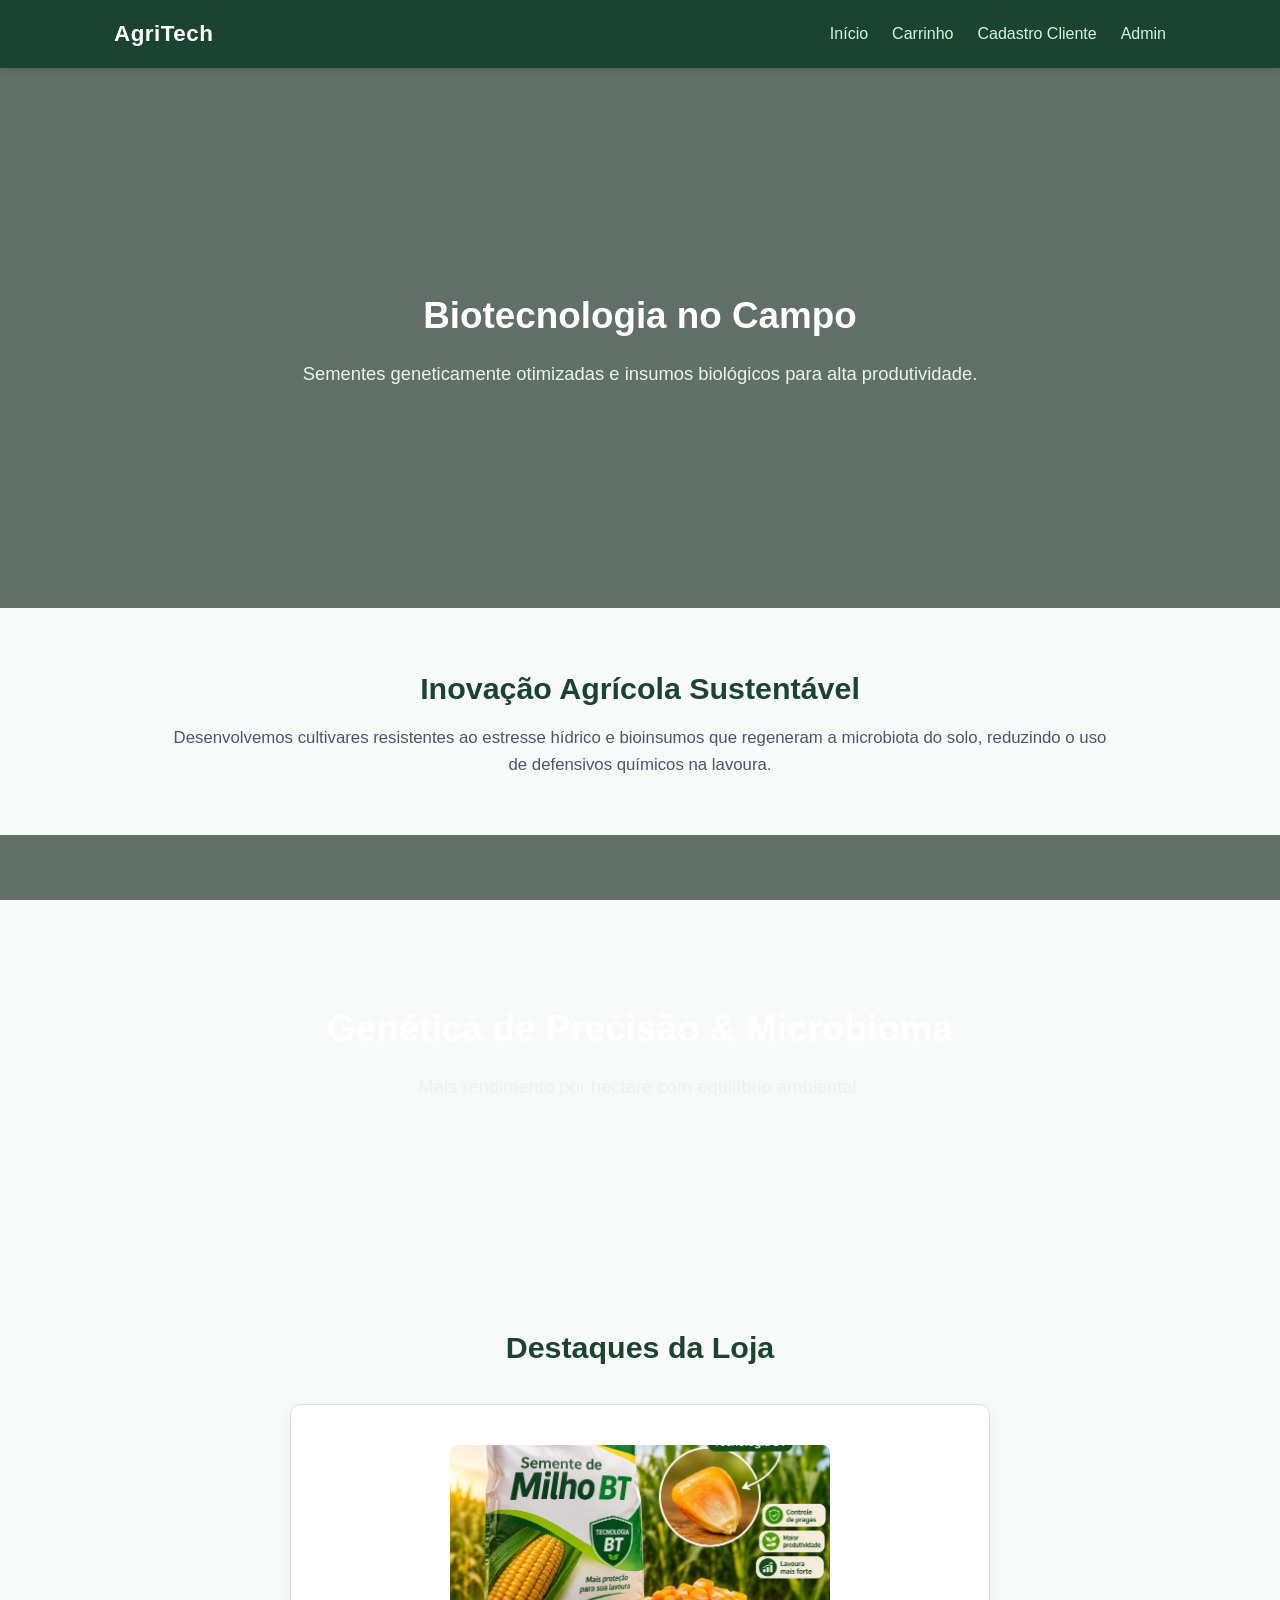
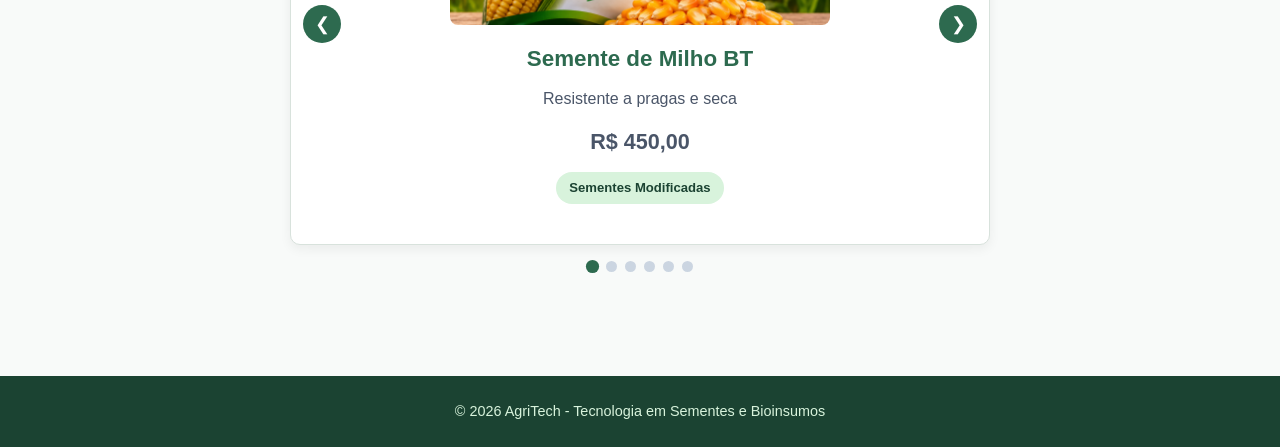
<file: index.html>
<!DOCTYPE html>
<html lang="pt-BR">
<head>
    <meta charset="UTF-8">
    <meta name="viewport" content="width=device-width, initial-scale=1.0">

    <link rel="stylesheet" href="style.css">
    

    <title>AgriTech - Sementes Modificadas e Insumos Biológicos</title>
</head>
<body>
    <header>
        <nav>
            <span class="logo">AgriTech</span>
            <ul>
                <li><a href="index.html">Início</a></li>
                <li><a href="./pages/consulta/consulta.html">Carrinho</a></li>
                <li><a href="./pages/cliente/cliente.html">Cadastro Cliente</a></li>
                <li><a href="./pages/administrador/administrador.html">Admin</a></li>
            </ul>
        </nav>
    </header>

    <main>

        <section class="parallax parallax-1">
            <div class="parallax-texto">
                <h1>Biotecnologia no Campo</h1>
                <p>Sementes geneticamente otimizadas e insumos biológicos para alta produtividade.</p>
            </div>
        </section>

        <section class="conteudo">
            <h2>Inovação Agrícola Sustentável</h2>
            <p>
                Desenvolvemos cultivares resistentes ao estresse hídrico e bioinsumos que regeneram 
                a microbiota do solo, reduzindo o uso de defensivos químicos na lavoura.
            </p>
        </section>

        <section class="parallax parallax-2">
            <div class="parallax-texto">
                <h2>Genética de Precisão &amp; Microbioma</h2>
                <p>Mais rendimento por hectare com equilíbrio ambiental.</p>
            </div>
        </section>

        <section class="conteudo">
            <h2>Destaques da Loja</h2>

            <div class="carrossel" id="carrossel">
                <button type="button" class="btn-carrossel prev" id="btn-prev" aria-label="Anterior">&#10094;</button>

                <div class="carrossel-track" id="carrossel-track">
                    <article class="slide ativo">
                        <img src="./img/Semente de Milho BT ao Amanhecer.png" alt="Semente de Milho BT ao Amanhecer">
                        <h3>Semente de Milho BT</h3>
                        <p>Resistente a pragas e seca</p>
                        <p class="preco-card">R$ 450,00</p>
                        <span class="tag">Sementes Modificadas</span>
                    </article>

                    <article class="slide">
                        <img src="./img/Sementes de Soja RR em Destaque.jpg" alt="Sementes de Soja RR em Destaque">
                        <h3>Semente de Soja RR</h3>
                        <p>Tolerante a herbicidas</p>
                        <p class="preco-card">R$ 380,00</p>
                        <span class="tag">Sementes Modificadas</span>
                    </article>

                    <article class="slide">
                        <img src="./img/semente-algodao.jpg" alt="Sementes de algodão">
                        <h3>Semente de Algodão Bollgard III</h3>
                        <p>Tripla proteção contra pragas lepidópteras e fibra de alta resistência</p>
                        <p class="preco-card">R$ 620,00</p>
                        <span class="tag">Sementes Modificadas</span>
                    </article>

                    <article class="slide">
                        <img src="./img/biofertilizante.jpg" alt="Biofertilizante NPK Vivo">
                        <h3>Biofertilizante NPK Vivo</h3>
                        <p>Acelerador de absorção de nutrientes</p>
                        <p class="preco-card">R$ 120,00</p>
                        <span class="tag">Insumos Biologicos</span>
                    </article>

                    <article class="slide">
                        <img src="./img/Biofungicida-Trichoderma.jpg" alt="Biofungicida Trichoderma Plus 5L">
                        <h3>Biofungicida Trichoderma Plus 5L</h3>
                        <p>Controle biológico preventivo contra fungos de solo</p>
                        <p class="preco-card">R$ 245,00</p>
                        <span class="tag">Insumos Biologicos</span>
                    </article>

                    <article class="slide">
                        <img src="./img/inoculante.jpg" alt="Inoculante Bradyrhizobium Líquido 10L">
                        <h3>Inoculante Bradyrhizobium Líquido 10L</h3>
                        <p>Fixador biológico de nitrogênio para sementes de soja</p>
                        <p class="preco-card">R$ 132,00</p>
                        <span class="tag">Insumos Biologicos</span>
                    </article>
                </div>

                <button type="button" class="btn-carrossel next" id="btn-next" aria-label="Próximo">&#10095;</button>
            </div>

            <div class="indicadores" id="indicadores"></div>
        </section>
    </main>

    <footer>
        <p>&copy; 2026 AgriTech - Tecnologia em Sementes e Bioinsumos</p>
    </footer>
    <script src="app.js"></script>
</body>
</html>
</file>
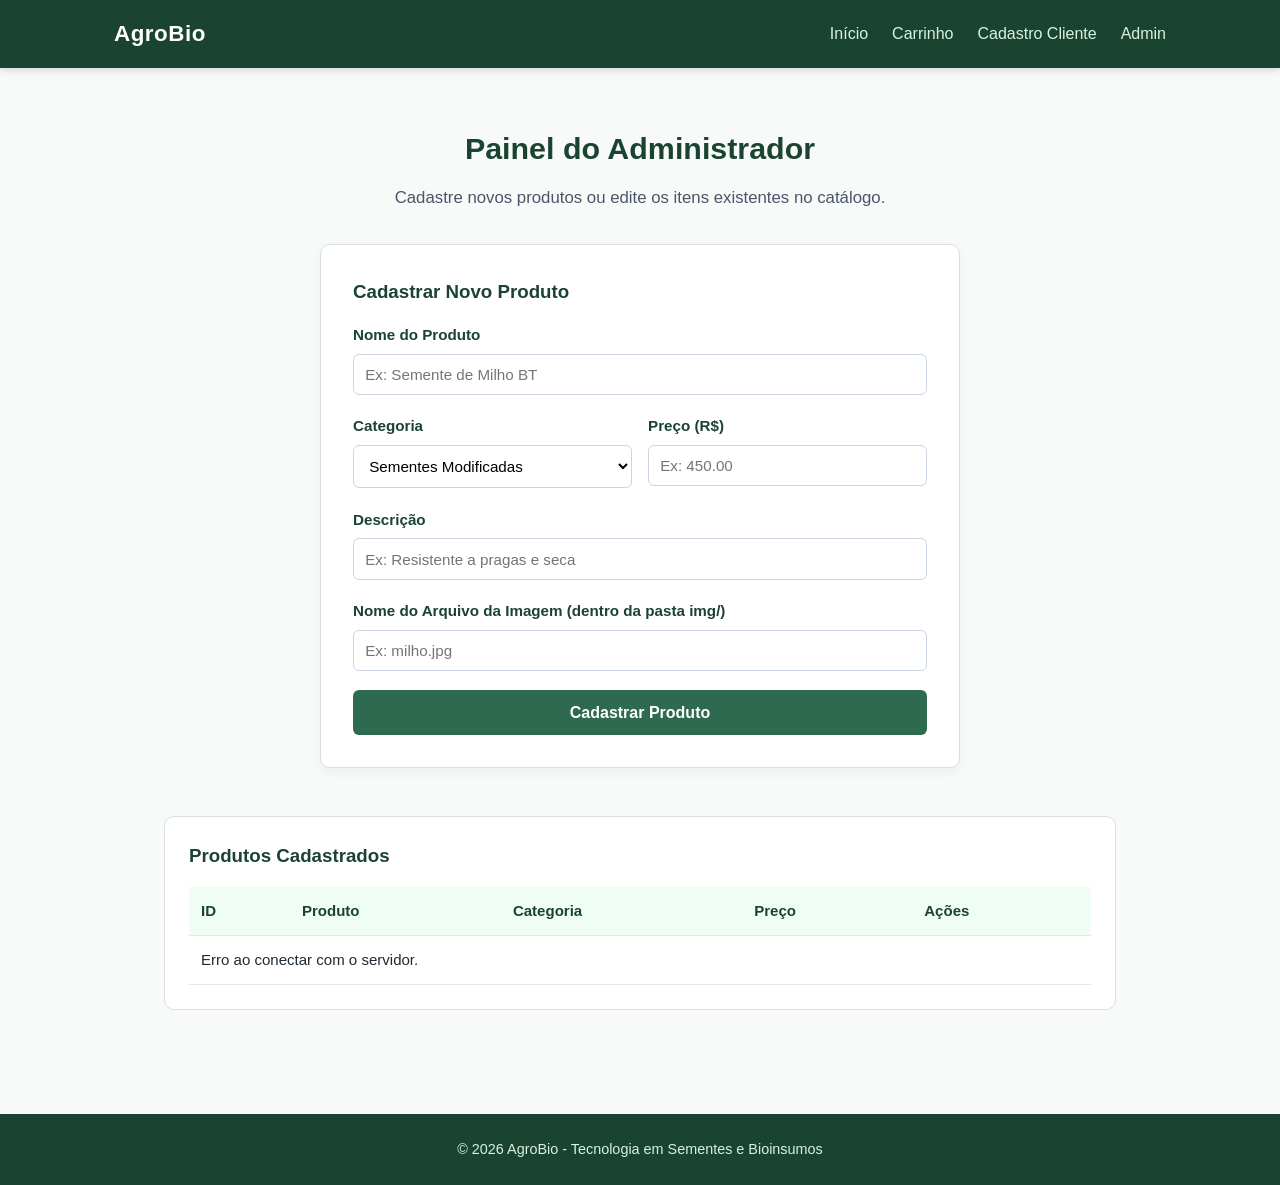
<file: pages/administrador/administrador.html>
<!DOCTYPE html>
<html lang="pt-BR">
<head>
    <meta charset="UTF-8">
    <meta name="viewport" content="width=device-width, initial-scale=1.0">

    <link rel="stylesheet" href="../../style.css">
    <script src="../../app.js" defer></script>

    <title>Administrador - AgroBio</title>
</head>
<body>
    <header>
        <nav>
            <span class="logo">AgroBio</span>
            <ul>
                <li><a href="../../index.html">Início</a></li>
                <li><a href="../consulta/consulta.html">Carrinho</a></li>
                <li><a href="../cliente/cliente.html">Cadastro Cliente</a></li>
                <li><a href="./administrador.html">Admin</a></li>
            </ul>
        </nav>
    </header>

    <main class="conteudo">
        <h2>Painel do Administrador</h2>
        <p>Cadastre novos produtos ou edite os itens existentes no catálogo.</p>

        <!-- Formulário de Cadastro / Edição -->
        <form id="form-admin-produto" class="form-agrobio">
            <h3 id="titulo-form-admin" style="color: #1b4332; margin-bottom: 1rem;">Cadastrar Novo Produto</h3>
            <input type="hidden" id="admin-id-produto">

            <div class="campo">
                <label for="admin-nome">Nome do Produto</label>
                <input type="text" id="admin-nome" required placeholder="Ex: Semente de Milho BT">
            </div>

            <div class="campo-duplo">
                <div class="campo">
                    <label for="admin-categoria">Categoria</label>
                    <select id="admin-categoria" required class="select-admin">
                        <option value="1">Sementes Modificadas</option>
                        <option value="2">Insumos Biologicos</option>
                    </select>
                </div>

                <div class="campo">
                    <label for="admin-preco">Preço (R$)</label>
                    <input type="number" id="admin-preco" step="0.01" min="0" required placeholder="Ex: 450.00">
                </div>
            </div>

            <div class="campo">
                <label for="admin-descricao">Descrição</label>
                <input type="text" id="admin-descricao" required placeholder="Ex: Resistente a pragas e seca">
            </div>

            <div class="campo">
                <label for="admin-imagem">Nome do Arquivo da Imagem (dentro da pasta img/)</label>
                <input type="text" id="admin-imagem" placeholder="Ex: milho.jpg">
            </div>

            <div style="display: flex; gap: 0.8rem;">
                <button type="submit" id="btn-salvar-admin" class="btn-principal">Cadastrar Produto</button>
                <button type="button" id="btn-cancelar-edicao" class="btn-secundario" hidden>Cancelar Edição</button>
            </div>

            <p id="msg-admin-sucesso" class="msg-sucesso" hidden></p>
        </form>

        <!-- Tabela de Produtos Cadastrados -->
        <section class="tabela-admin-container">
            <h3>Produtos Cadastrados</h3>
            <table class="tabela-admin">
                <thead>
                    <tr>
                        <th>ID</th>
                        <th>Produto</th>
                        <th>Categoria</th>
                        <th>Preço</th>
                        <th>Ações</th>
                    </tr>
                </thead>
                <tbody id="tabela-produtos-admin"></tbody>
            </table>
        </section>
    </main>

    <footer>
        <p>&copy; 2026 AgroBio - Tecnologia em Sementes e Bioinsumos</p>
    </footer>
</body>
</html>
</file>
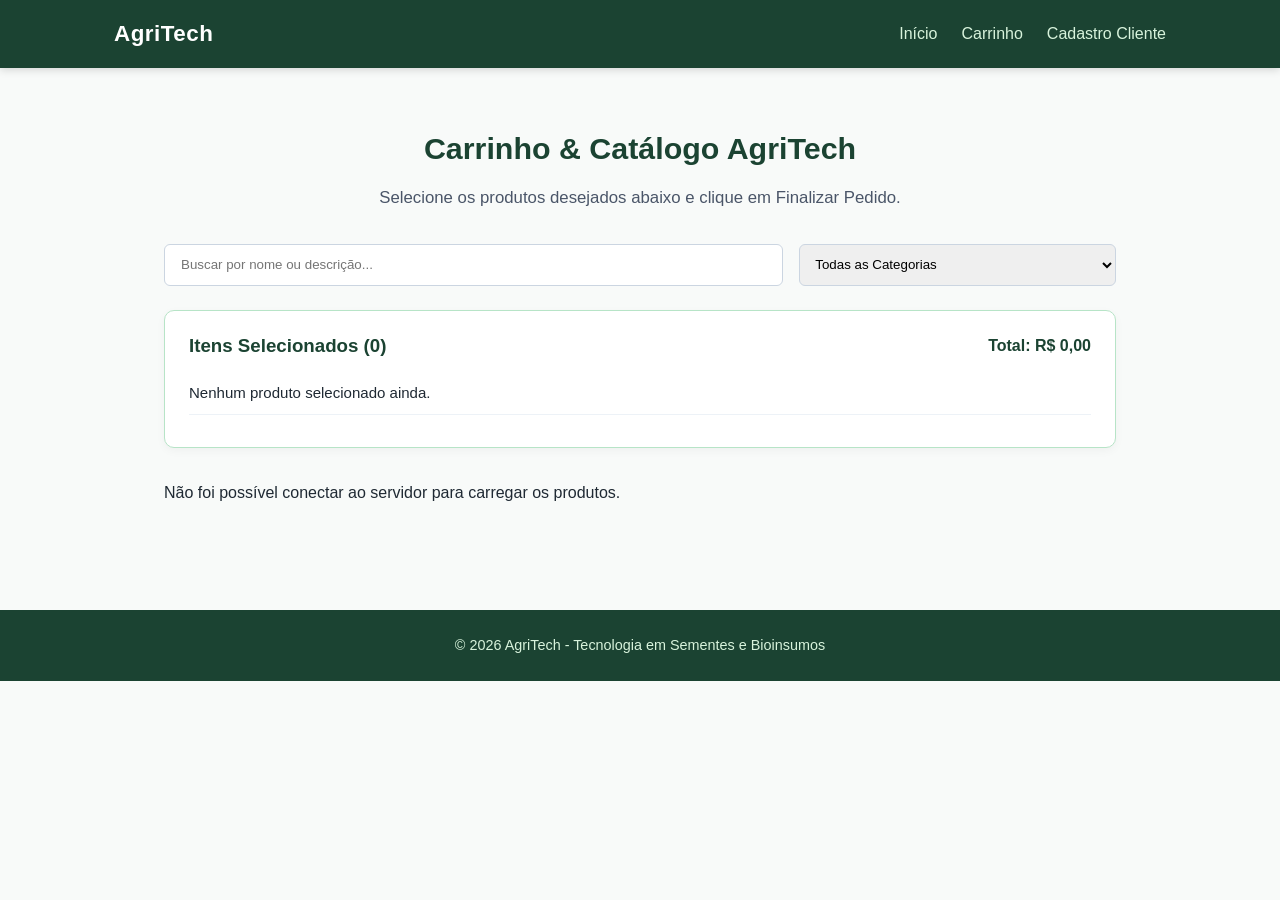
<file: pages/carrinho/carrinho.html>
<!DOCTYPE html>
<html lang="pt-BR">
<head>
    <meta charset="UTF-8">
    <meta name="viewport" content="width=device-width, initial-scale=1.0">

    <link rel="stylesheet" href="../../style.css">
    <script src="../../app.js" defer></script>

    <title>Carrinho - AgriTech</title>
</head>
<body>
    <header>
        <nav>
            <span class="logo">AgriTech</span>
            <ul>
                <li><a href="../../index.html">Início</a></li>
                <li><a href="./carrinho.html">Carrinho</a></li>
                <li><a href="../cliente/cliente.html">Cadastro Cliente</a></li>
            </ul>
        </nav>
    </header>

    <main class="conteudo">
        <h2>Carrinho &amp; Catálogo AgriTech</h2>
        <p>Selecione os produtos desejados abaixo e clique em Finalizar Pedido.</p>

        <!-- Barra de filtros -->
        <div class="filtros-consulta">
            <input type="search" id="busca-produto" placeholder="Buscar por nome ou descrição...">
            <select id="filtro-categoria">
                <option value="Todas">Todas as Categorias</option>
                <option value="1">Sementes Modificadas</option>
                <option value="2">Insumos Biologicos</option>
            </select>
        </div>

        <section class="carrinho-resumo">
            <div class="carrinho-topo">
                <h3>Itens Selecionados (<span id="carrinho-qtd">0</span>)</h3>
                <strong id="carrinho-total">Total: R$ 0,00</strong>
            </div>
            <ul id="carrinho-lista" class="carrinho-lista"></ul>
            <button type="button" id="btn-finalizar" class="btn-principal" hidden>Finalizar Pedido</button>
        </section>

        <div id="lista-produtos" class="grid-consulta"></div>
    </main>

    <footer>
        <p>&copy; 2026 AgriTech - Tecnologia em Sementes e Bioinsumos</p>
    </footer>
</body>
</html>
</file>
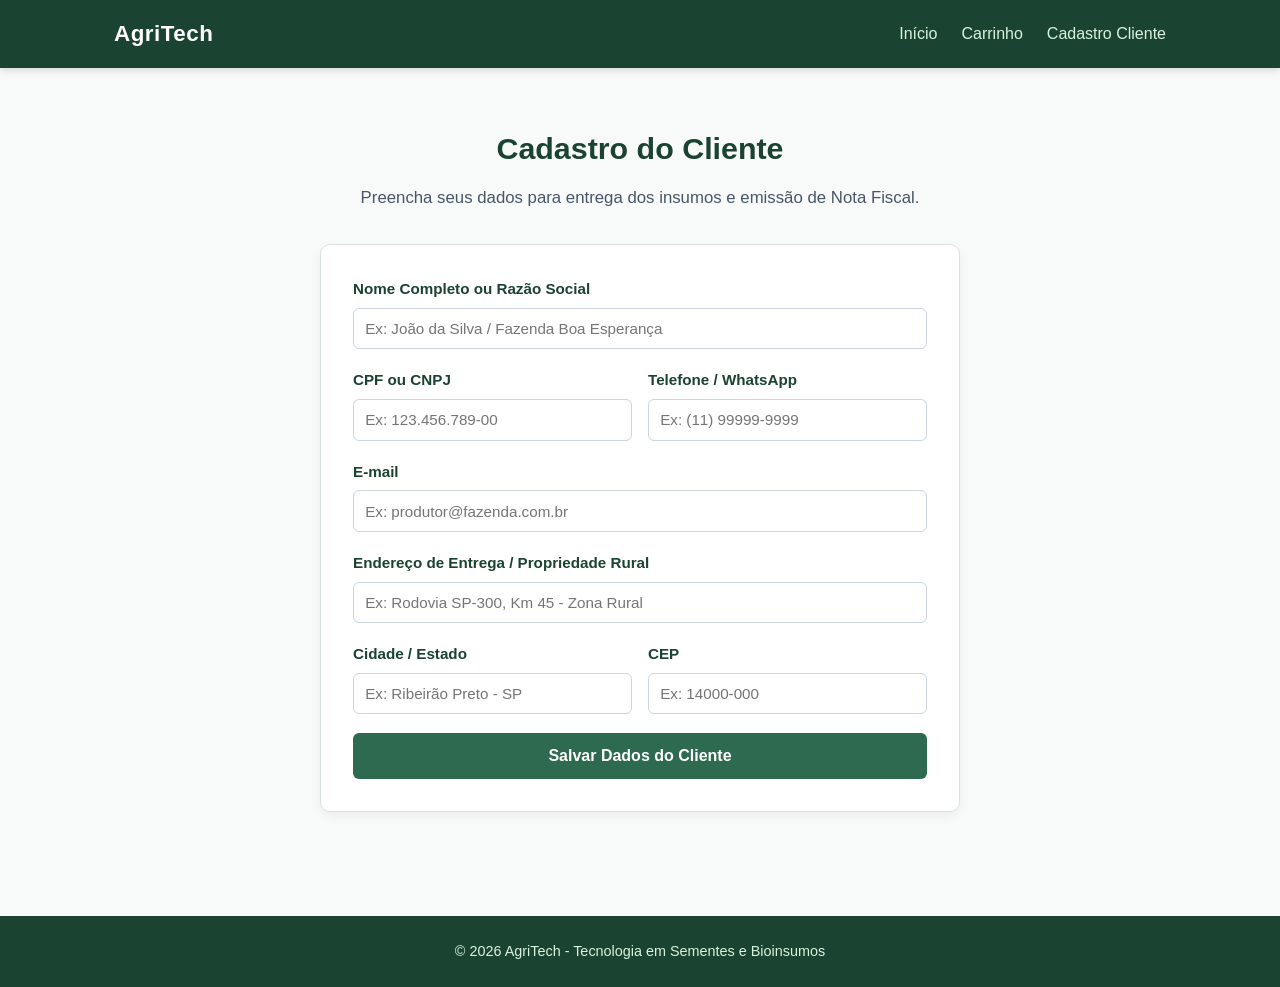
<file: pages/cliente/cliente.html>
<!DOCTYPE html>
<html lang="pt-BR">
<head>
    <meta charset="UTF-8">
    <meta name="viewport" content="width=device-width, initial-scale=1.0">

    <link rel="stylesheet" href="../../style.css">
    <script src="../../app.js" defer></script>

    <title>Cadastro do Cliente - AgriTech</title>
</head>
<body>
    <header>
        <nav>
            <span class="logo">AgriTech</span>
            <ul>
                <li><a href="../../index.html">Início</a></li>
                <li><a href="../consulta/consulta.html">Carrinho</a></li>
                <li><a href="./cliente.html">Cadastro Cliente</a></li>
            </ul>
        </nav>
    </header>

    <main class="conteudo">
        <h2>Cadastro do Cliente</h2>
        <p>Preencha seus dados para entrega dos insumos e emissão de Nota Fiscal.</p>

        <form id="form-cliente" class="form-agrobio">
            <div class="campo">
                <label for="cliente-nome">Nome Completo ou Razão Social</label>
                <input type="text" id="cliente-nome" required placeholder="Ex: João da Silva / Fazenda Boa Esperança">
            </div>

            <div class="campo-duplo">
                <div class="campo">
                    <label for="cliente-documento">CPF ou CNPJ</label>
                    <input type="text" id="cliente-documento" required placeholder="Ex: 123.456.789-00">
                </div>

                <div class="campo">
                    <label for="cliente-telefone">Telefone / WhatsApp</label>
                    <input type="tel" id="cliente-telefone" required placeholder="Ex: (11) 99999-9999">
                </div>
            </div>

            <div class="campo">
                <label for="cliente-email">E-mail</label>
                <input type="email" id="cliente-email" required placeholder="Ex: produtor@fazenda.com.br">
            </div>

            <div class="campo">
                <label for="cliente-endereco">Endereço de Entrega / Propriedade Rural</label>
                <input type="text" id="cliente-endereco" required placeholder="Ex: Rodovia SP-300, Km 45 - Zona Rural">
            </div>

            <div class="campo-duplo">
                <div class="campo">
                    <label for="cliente-cidade">Cidade / Estado</label>
                    <input type="text" id="cliente-cidade" required placeholder="Ex: Ribeirão Preto - SP">
                </div>

                <div class="campo">
                    <label for="cliente-cep">CEP</label>
                    <input type="text" id="cliente-cep" required placeholder="Ex: 14000-000">
                </div>
            </div>

            <button type="submit" class="btn-principal">Salvar Dados do Cliente</button>
            <p id="msg-cliente-sucesso" class="msg-sucesso" hidden>Dados do cliente salvos com sucesso!</p>
        </form>
    </main>

    <footer>
        <p>&copy; 2026 AgriTech - Tecnologia em Sementes e Bioinsumos</p>
    </footer>
</body>
</html>
</file>
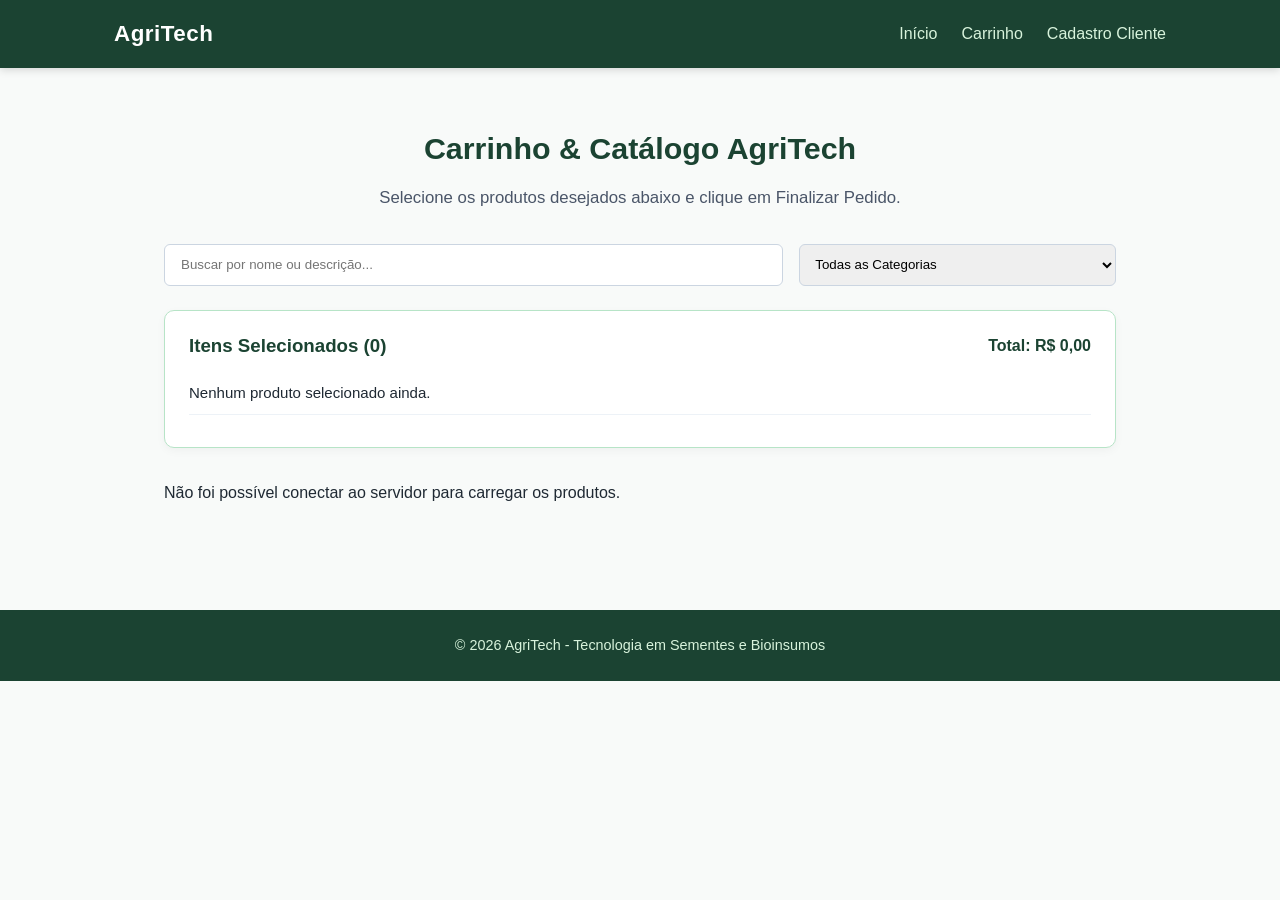
<file: pages/consulta/consulta.html>
<!DOCTYPE html>
<html lang="pt-BR">
<head>
    <meta charset="UTF-8">
    <meta name="viewport" content="width=device-width, initial-scale=1.0">

    <link rel="stylesheet" href="../../style.css">
    <script src="../../app.js" defer></script>

    <title>Carrinho - AgriTech</title>
</head>
<body>
    <header>
        <nav>
            <span class="logo">AgriTech</span>
            <ul>
                <li><a href="../../index.html">Início</a></li>
                <li><a href="./consulta.html">Carrinho</a></li>
                <li><a href="../cliente/cliente.html">Cadastro Cliente</a></li>
            </ul>
        </nav>
    </header>

    <main class="conteudo">
        <h2>Carrinho &amp; Catálogo AgriTech</h2>
        <p>Selecione os produtos desejados abaixo e clique em Finalizar Pedido.</p>

        <!-- Barra de filtros -->
        <div class="filtros-consulta">
            <input type="search" id="busca-produto" placeholder="Buscar por nome ou descrição...">
            <select id="filtro-categoria">
                <option value="Todas">Todas as Categorias</option>
                <option value="1">Sementes Modificadas</option>
                <option value="2">Insumos Biologicos</option>
            </select>
        </div>

        <section class="carrinho-resumo">
            <div class="carrinho-topo">
                <h3>Itens Selecionados (<span id="carrinho-qtd">0</span>)</h3>
                <strong id="carrinho-total">Total: R$ 0,00</strong>
            </div>
            <ul id="carrinho-lista" class="carrinho-lista"></ul>
            <button type="button" id="btn-finalizar" class="btn-principal" hidden>Finalizar Pedido</button>
        </section>

        <div id="lista-produtos" class="grid-consulta"></div>
    </main>

    <footer>
        <p>&copy; 2026 AgriTech - Tecnologia em Sementes e Bioinsumos</p>
    </footer>
</body>
</html>
</file>
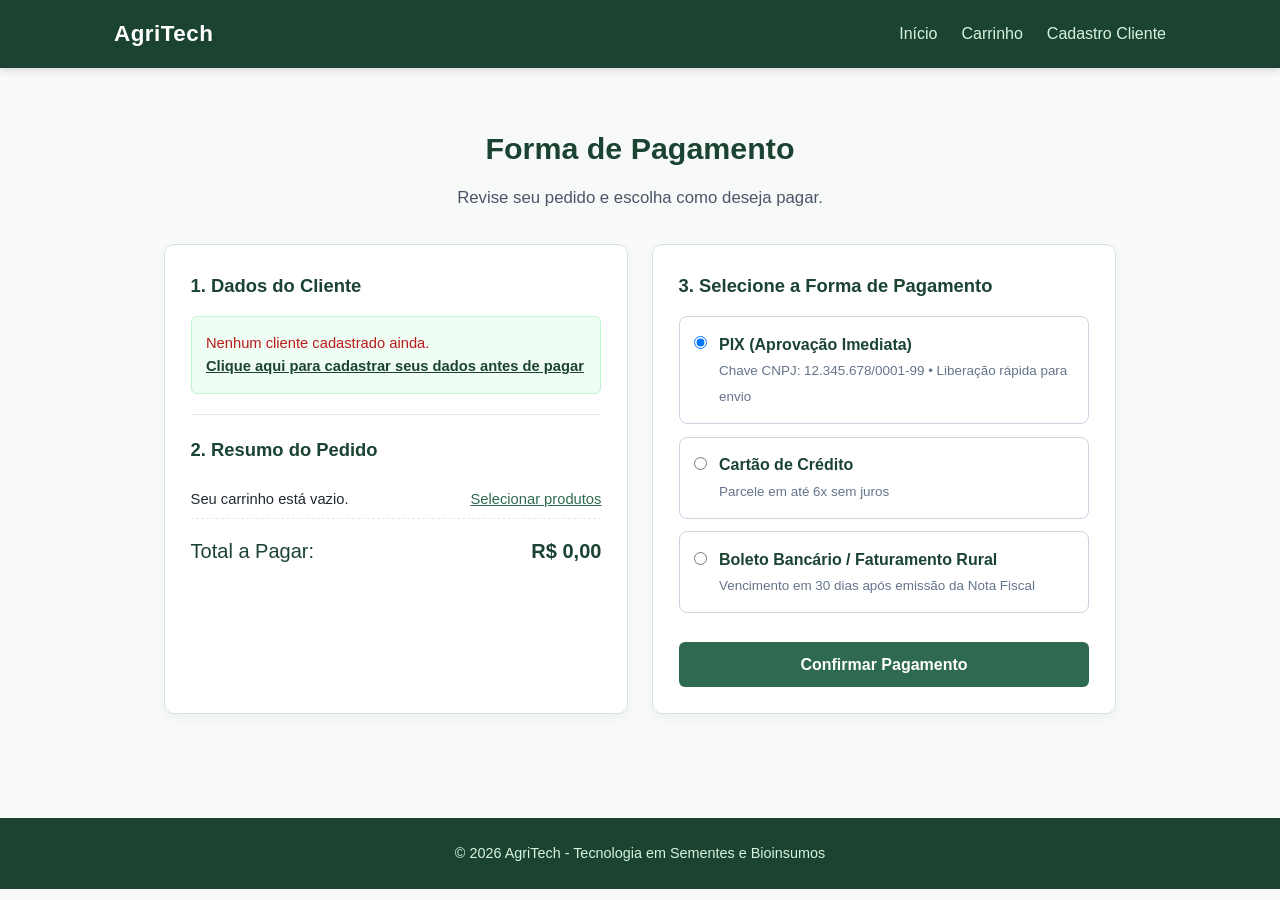
<file: pages/pagamento/pagamento.html>
<!DOCTYPE html>
<html lang="pt-BR">
<head>
    <meta charset="UTF-8">
    <meta name="viewport" content="width=device-width, initial-scale=1.0">

    <link rel="stylesheet" href="../../style.css">
    <script src="../../app.js" defer></script>

    <title>Forma de Pagamento - AgriTech</title>
</head>
<body>
    <header>
        <nav>
            <span class="logo">AgriTech</span>
            <ul>
                <li><a href="../../index.html">Início</a></li>
                <li><a href="../consulta/consulta.html">Carrinho</a></li>
                <li><a href="../cliente/cliente.html">Cadastro Cliente</a></li>
            </ul>
        </nav>
    </header>

    <main class="conteudo">
        <h2>Forma de Pagamento</h2>
        <p>Revise seu pedido e escolha como deseja pagar.</p>

        <div class="grid-pagamento" id="area-pagamento">
            <!-- Coluna 1: Dados do Cliente e Resumo -->
            <div class="card-pagamento">
                <h3>1. Dados do Cliente</h3>
                <div id="info-cliente-pagamento" class="box-info-cliente"></div>

                <hr class="divisor">

                <h3>2. Resumo do Pedido</h3>
                <ul id="resumo-itens-pagamento" class="lista-resumo-pagamento"></ul>
                <div class="total-pagamento">
                    <span>Total a Pagar:</span>
                    <strong id="total-final-pagamento">R$ 0,00</strong>
                </div>
            </div>

            <!-- Coluna 2: Opções de Pagamento -->
            <form id="form-pagamento" class="card-pagamento">
                <h3>3. Selecione a Forma de Pagamento</h3>

                <label class="opcao-pagamento">
                    <input type="radio" name="metodo_pagamento" value="PIX" checked>
                    <div>
                        <strong>PIX (Aprovação Imediata)</strong>
                        <small>Chave CNPJ: 12.345.678/0001-99 • Liberação rápida para envio</small>
                    </div>
                </label>

                <label class="opcao-pagamento">
                    <input type="radio" name="metodo_pagamento" value="Cartão de Crédito">
                    <div>
                        <strong>Cartão de Crédito</strong>
                        <small>Parcele em até 6x sem juros</small>
                    </div>
                </label>

                <div id="campos-cartao" class="campos-cartao" hidden>
                    <div class="campo">
                        <label for="num-cartao">Número do Cartão</label>
                        <input type="text" id="num-cartao" placeholder="0000 0000 0000 0000" maxlength="19">
                    </div>
                    <div class="campo-duplo">
                        <div class="campo">
                            <label for="validade-cartao">Validade</label>
                            <input type="text" id="validade-cartao" placeholder="MM/AA" maxlength="5">
                        </div>
                        <div class="campo">
                            <label for="cvv-cartao">CVV</label>
                            <input type="text" id="cvv-cartao" placeholder="123" maxlength="4">
                        </div>
                    </div>
                </div>

                <label class="opcao-pagamento">
                    <input type="radio" name="metodo_pagamento" value="Boleto Bancário / Safra">
                    <div>
                        <strong>Boleto Bancário / Faturamento Rural</strong>
                        <small>Vencimento em 30 dias após emissão da Nota Fiscal</small>
                    </div>
                </label>

                <button type="submit" class="btn-principal" style="margin-top: 1rem;">Confirmar Pagamento</button>
            </form>
        </div>

        <!-- Confirmação do Pedido -->
        <div id="pedido-confirmado" class="box-sucesso-pedido" hidden>
            <h3>Pedido Confirmado com Sucesso!</h3>
            <p id="detalhes-pedido-confirmado"></p>
            <a href="../../index.html" class="btn-principal" style="display: inline-block; width: auto; padding: 0.8rem 2rem; margin-top: 1rem; text-decoration: none;">Voltar ao Início</a>
        </div>
    </main>

    <footer>
        <p>&copy; 2026 AgriTech - Tecnologia em Sementes e Bioinsumos</p>
    </footer>
</body>
</html>
</file>
<file: style.css>
* {
    margin: 0;
    padding: 0;
    box-sizing: border-box;
}

body {
    font-family: 'Segoe UI', Tahoma, Geneva, Verdana, sans-serif;
    color: #1f2933;
    background-color: #f8faf9;
    line-height: 1.6;
}

header {
    background-color: #1b4332;
    position: sticky;
    top: 0;
    z-index: 100;
    box-shadow: 0 2px 8px rgba(0, 0, 0, 0.15);
}

nav {
    max-width: 1100px;
    margin: 0 auto;
    padding: 1rem 1.5rem;
    display: flex;
    justify-content: space-between;
    align-items: center;
}

.logo {
    color: #ffffff;
    font-size: 1.4rem;
    font-weight: bold;
    letter-spacing: 0.5px;
}

nav ul {
    list-style: none;
    display: flex;
    gap: 1.5rem;
}

nav a {
    color: #d8f3dc;
    text-decoration: none;
    font-weight: 500;
    transition: color 0.2s ease;
}

nav a:hover {
    color: #ffffff;
    text-decoration: underline;
}

.parallax {
    min-height: 60vh;
    background-attachment: fixed;
    background-position: center;
    background-repeat: no-repeat;
    background-size: cover;
    display: flex;
    align-items: center;
    justify-content: center;
    text-align: center;
    padding: 2rem;
}

.parallax-1 {
    background-image: linear-gradient(rgba(15, 38, 28, 0.65), rgba(15, 38, 28, 0.65)),
        url('https://images.unsplash.com/photo-1625246333195-78d9c38ad449?auto=format&fit=crop&w=1600&q=80');
}

.parallax-2 {
    min-height: 48vh;
    background-image: linear-gradient(rgba(15, 38, 28, 0.65), rgba(15, 38, 28, 0.65)),
        url('https://images.unsplash.com/photo-1530836369250-ef72a3f5cda8?auto=format&fit=crop&w=1600&q=80');
}

.parallax-texto {
    max-width: 750px;
    color: #ffffff;
}

.parallax-texto h1,
.parallax-texto h2 {
    font-size: 2.3rem;
    margin-bottom: 0.8rem;
}

.parallax-texto p {
    font-size: 1.15rem;
    color: #e9f5ec;
}

.conteudo {
    max-width: 1000px;
    margin: 0 auto;
    padding: 3.5rem 1.5rem;
    text-align: center;
}

.conteudo h2 {
    color: #1b4332;
    font-size: 1.9rem;
    margin-bottom: 0.8rem;
}

.conteudo > p {
    font-size: 1.05rem;
    color: #4a5568;
}

.carrossel {
    position: relative;
    max-width: 700px;
    margin: 2rem auto 1rem;
    background-color: #ffffff;
    border: 1px solid #d8e2dc;
    border-radius: 10px;
    padding: 2.5rem 3.8rem;
    box-shadow: 0 4px 12px rgba(0, 0, 0, 0.06);
}

.slide {
    display: none;
    animation: fadeSlide 0.25s ease;
}

.slide.ativo {
    display: block;
}

.slide img {
    width: 100%;
    max-width: 380px;
    height: 180px;
    object-fit: cover;
    border-radius: 8px;
    margin: 0 auto 1rem;
    display: block;
}

.slide h3 {
    color: #2d6a4f;
    font-size: 1.4rem;
    margin-bottom: 0.6rem;
}

.slide p {
    color: #4a5568;
    margin-bottom: 0.8rem;
}

.tag {
    display: inline-block;
    background-color: #d8f3dc;
    color: #1b4332;
    font-size: 0.82rem;
    font-weight: 600;
    padding: 0.35rem 0.85rem;
    border-radius: 20px;
}

.btn-carrossel {
    position: absolute;
    top: 50%;
    transform: translateY(-50%);
    z-index: 10;
    background-color: #2d6a4f;
    color: #ffffff;
    border: none;
    width: 38px;
    height: 38px;
    border-radius: 50%;
    font-size: 1.1rem;
    cursor: pointer;
    transition: background-color 0.1s ease;
}

.btn-carrossel:hover {
    background-color: #1b4332;
}

.btn-carrossel.prev {
    left: 12px;
}

.btn-carrossel.next {
    right: 12px;
}

.indicadores {
    display: flex;
    justify-content: center;
    gap: 0.5rem;
    margin-top: 1rem;
}

.indicador {
    width: 11px;
    height: 11px;
    border-radius: 50%;
    border: none;
    background-color: #cbd5e1;
    cursor: pointer;
}

.indicador.ativo {
    background-color: #2d6a4f;
    transform: scale(1.2);
}

@keyframes fadeSlide {
    from { opacity: 0; transform: translateY(4px); }
    to { opacity: 1; transform: translateY(0); }
}

.filtros-consulta {
    display: flex;
    gap: 1rem;
    margin: 2rem 0 1.5rem;
    flex-wrap: wrap;
}

.filtros-consulta input {
    flex: 2;
    min-width: 220px;
    padding: 0.7rem 1rem;
    border: 1px solid #cbd5e1;
    border-radius: 6px;
}

.filtros-consulta select {
    flex: 1;
    min-width: 180px;
    padding: 0.7rem;
    border: 1px solid #cbd5e1;
    border-radius: 6px;
}

.carrinho-resumo {
    background-color: #ffffff;
    border: 1px solid #b7e4c7;
    border-radius: 10px;
    padding: 1.25rem 1.5rem;
    margin-bottom: 2rem;
    text-align: left;
    box-shadow: 0 3px 10px rgba(0, 0, 0, 0.04);
}

.carrinho-topo {
    display: flex;
    justify-content: space-between;
    align-items: center;
    color: #1b4332;
}

.carrinho-lista {
    list-style: none;
    margin: 0.75rem 0;
}

.carrinho-lista li {
    display: flex;
    justify-content: space-between;
    align-items: center;
    padding: 0.55rem 0;
    border-bottom: 1px solid #edf2f7;
    font-size: 0.94rem;
    gap: 1rem;
    flex-wrap: wrap;
}

.btn-remover-item {
    background: none;
    border: none;
    color: #b91c1c;
    cursor: pointer;
    font-size: 0.85rem;
    margin-left: 0.75rem;
    text-decoration: underline;
}

.grid-consulta {
    display: grid;
    grid-template-columns: repeat(auto-fit, minmax(260px, 1fr));
    gap: 1.5rem;
    text-align: left;
}

.card-produto {
    background-color: #ffffff;
    border: 1px solid #d8e2dc;
    border-radius: 10px;
    padding: 1.5rem;
    display: flex;
    flex-direction: column;
    justify-content: space-between;
    box-shadow: 0 3px 10px rgba(0, 0, 0, 0.04);
}

.card-produto img {
    width: 100%;
    height: 160px;
    object-fit: cover;
    border-radius: 6px;
    margin-bottom: 0.75rem;
    display: block;
}

.card-produto h3 {
    color: #1b4332;
    margin: 0.75rem 0 0.4rem;
    font-size: 1.15rem;
}

.card-produto p {
    font-size: 0.92rem;
    color: #4a5568;
    margin-bottom: 1rem;
}

.preco-card {
    font-size: 1.35rem;
    font-weight: 700;
    color: #1b4332;
    margin: 0.5rem 0;
}

.btn-comprar {
    width: 100%;
    background-color: #2d6a4f;
    color: #ffffff;
    border: none;
    padding: 0.6rem 0.95rem;
    border-radius: 6px;
    font-size: 0.92rem;
    font-weight: 600;
    cursor: pointer;
    transition: background-color 0.2s ease;
}

.btn-comprar:hover {
    background-color: #1b4332;
}

.btn-principal {
    width: 100%;
    padding: 0.85rem 1.2rem;
    background-color: #2d6a4f;
    color: #ffffff;
    border: none;
    border-radius: 6px;
    font-size: 1rem;
    font-weight: 600;
    cursor: pointer;
    transition: background-color 0.2s ease;
}

.btn-principal:hover {
    background-color: #1b4332;
}

.form-agrobio {
    max-width: 640px;
    margin: 2rem auto 0;
    background-color: #ffffff;
    padding: 2rem;
    border-radius: 10px;
    border: 1px solid #d8e2dc;
    text-align: left;
    box-shadow: 0 4px 12px rgba(0, 0, 0, 0.05);
}

.campo {
    margin-bottom: 1.2rem;
}

.campo-duplo {
    display: grid;
    grid-template-columns: 1fr 1fr;
    gap: 1rem;
}

.campo label {
    display: block;
    font-weight: 600;
    color: #1b4332;
    margin-bottom: 0.4rem;
    font-size: 0.95rem;
}

.campo input {
    width: 100%;
    padding: 0.7rem;
    border: 1px solid #cbd5e1;
    border-radius: 6px;
    font-family: inherit;
    font-size: 0.95rem;
}

.campo input:focus {
    outline: none;
    border-color: #2d6a4f;
}

.msg-sucesso {
    margin-top: 1rem;
    padding: 0.75rem;
    background-color: #d8f3dc;
    color: #1b4332;
    border-radius: 6px;
    text-align: center;
    font-weight: 600;
}

.grid-pagamento {
    display: grid;
    grid-template-columns: 1fr 1fr;
    gap: 1.5rem;
    margin-top: 2rem;
    text-align: left;
}

.card-pagamento {
    background-color: #ffffff;
    border: 1px solid #d8e2dc;
    border-radius: 10px;
    padding: 1.6rem;
    box-shadow: 0 4px 12px rgba(0, 0, 0, 0.04);
}

.card-pagamento h3 {
    color: #1b4332;
    margin-bottom: 1rem;
    font-size: 1.15rem;
}

.divisor {
    border: none;
    border-top: 1px solid #e2e8f0;
    margin: 1.25rem 0;
}

.box-info-cliente {
    background-color: #f0fdf4;
    border: 1px solid #bbf7d0;
    padding: 0.9rem;
    border-radius: 6px;
    font-size: 0.92rem;
}

.lista-resumo-pagamento {
    list-style: none;
    margin-bottom: 1rem;
}

.lista-resumo-pagamento li {
    display: flex;
    justify-content: space-between;
    padding: 0.45rem 0;
    border-bottom: 1px dashed #e2e8f0;
    font-size: 0.92rem;
}

.total-pagamento {
    display: flex;
    justify-content: space-between;
    font-size: 1.25rem;
    color: #1b4332;
    margin-top: 0.8rem;
}

.opcao-pagamento {
    display: flex;
    align-items: flex-start;
    gap: 0.75rem;
    padding: 0.9rem;
    border: 1px solid #cbd5e1;
    border-radius: 8px;
    margin-bottom: 0.8rem;
    cursor: pointer;
}

.opcao-pagamento:hover {
    border-color: #2d6a4f;
    background-color: #f8faf9;
}

.opcao-pagamento input[type="radio"] {
    margin-top: 0.3rem;
}

.opcao-pagamento strong {
    display: block;
    color: #1b4332;
}

.opcao-pagamento small {
    color: #64748b;
    font-size: 0.84rem;
}

.campos-cartao {
    background-color: #f8fafc;
    padding: 1rem;
    border-radius: 6px;
    border: 1px solid #e2e8f0;
    margin-bottom: 0.8rem;
}

.box-sucesso-pedido {
    max-width: 600px;
    margin: 2rem auto 0;
    background-color: #d8f3dc;
    border: 1px solid #95d5b2;
    color: #1b4332;
    padding: 2.2rem;
    border-radius: 10px;
}

footer {
    background-color: #1b4332;
    color: #d8f3dc;
    text-align: center;
    padding: 1.5rem;
    font-size: 0.9rem;
    margin-top: 3rem;
}

@media (max-width: 768px) {
    .parallax { background-attachment: scroll; }
    .parallax-texto h1, .parallax-texto h2 { font-size: 1.8rem; }
    .carrossel { padding: 2rem 2.8rem; }
    .grid-pagamento { grid-template-columns: 1fr; }
}

@media (max-width: 600px) {
    .campo-duplo { grid-template-columns: 1fr; }
}
.select-admin {
    width: 100%;
    padding: 0.7rem;
    border: 1px solid #cbd5e1;
    border-radius: 6px;
    font-family: inherit;
    font-size: 0.95rem;
    background-color: #ffffff;
}

.btn-secundario {
    padding: 0.85rem 1.2rem;
    background-color: #64748b;
    color: #ffffff;
    border: none;
    border-radius: 6px;
    font-size: 1rem;
    font-weight: 600;
    cursor: pointer;
}

.btn-secundario:hover {
    background-color: #475569;
}

.tabela-admin-container {
    margin-top: 3rem;
    background-color: #ffffff;
    border: 1px solid #d8e2dc;
    border-radius: 10px;
    padding: 1.5rem;
    text-align: left;
    overflow-x: auto;
}

.tabela-admin-container h3 {
    color: #1b4332;
    margin-bottom: 1rem;
}

.tabela-admin {
    width: 100%;
    border-collapse: collapse;
    font-size: 0.94rem;
}

.tabela-admin th,
.tabela-admin td {
    padding: 0.75rem;
    border-bottom: 1px solid #e2e8f0;
}

.tabela-admin th {
    background-color: #f0fdf4;
    color: #1b4332;
}

.btn-editar-admin {
    background-color: #2d6a4f;
    color: #ffffff;
    border: none;
    padding: 0.4rem 0.85rem;
    border-radius: 5px;
    font-size: 0.85rem;
    font-weight: 600;
    cursor: pointer;
}

.btn-editar-admin:hover {
    background-color: #1b4332;
}
</file>
